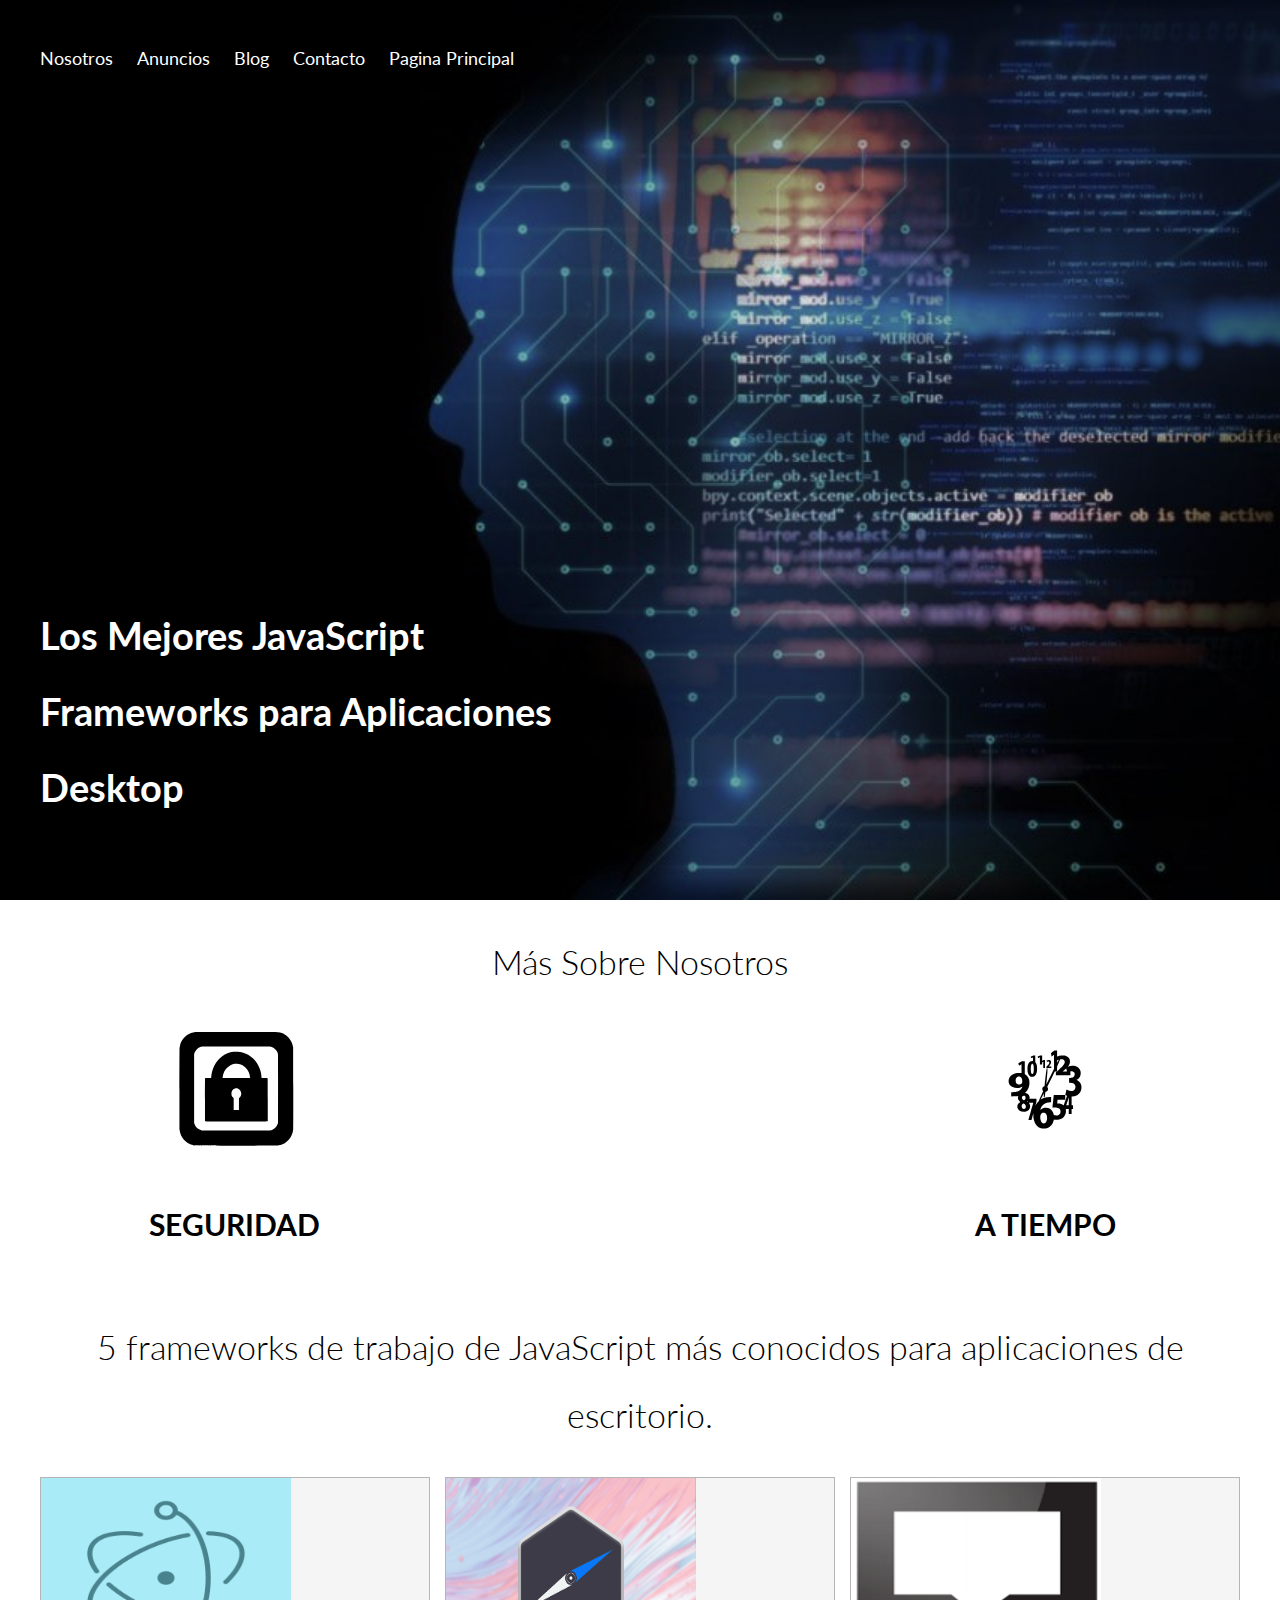
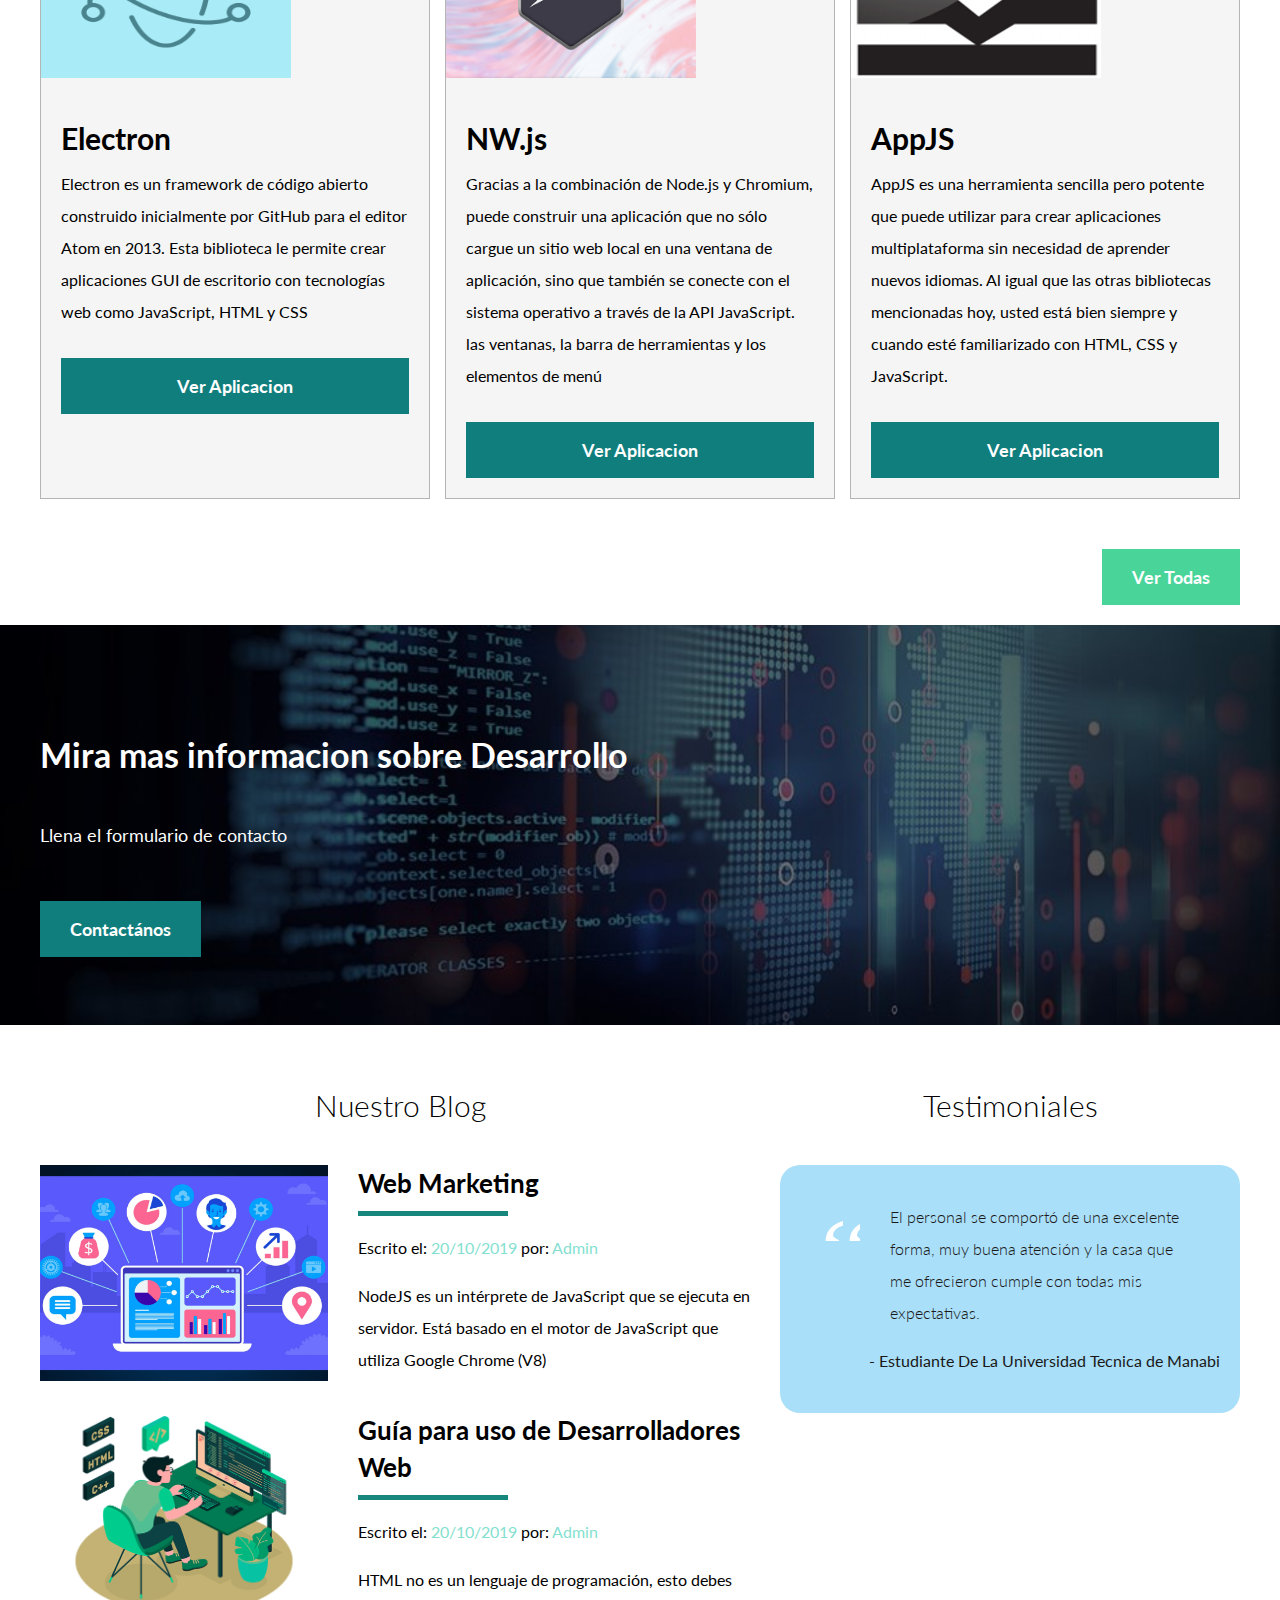
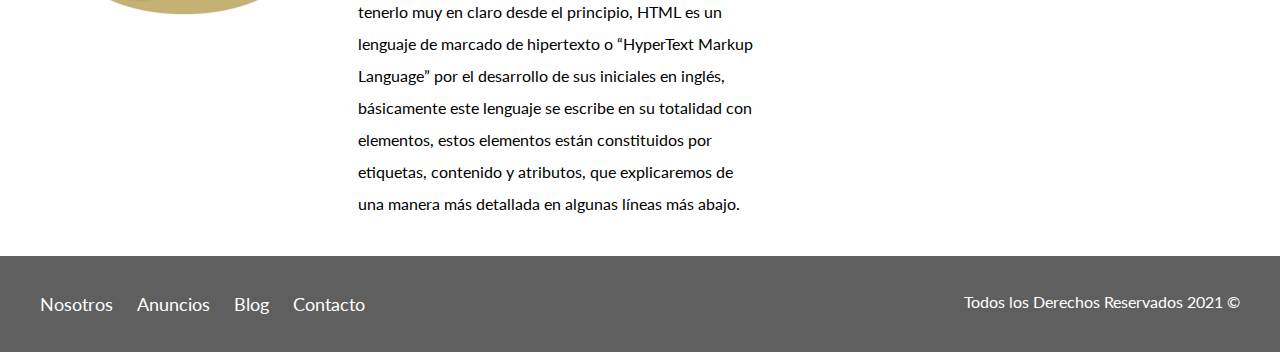
<file: index.html>
<!DOCTYPE html>
<html lang="en">
<head>
    <meta charset="UTF-8">
    <meta name="viewport" content="width=device-width, initial-scale=1.0">
    <meta http-equiv="X-UA-Compatible" content="ie=edge">
    <title>Plataformas de Desarrollo de Software</title>
    <link href="https://fonts.googleapis.com/css?family=Lato:300,400,700,900" rel="stylesheet">
    <link rel="stylesheet" href="Normalize.css">
    <link rel="stylesheet" href="Style.css">
</head>
<body>

    <header class="site-header inicio">
        <div class="contenedor contenido-header">
            <div class="barra">
               

                <div class="mobile-menu">
                    <a href="#navegacion">
                        <img src="img/barras.svg" alt="Icono Menu">
                    </a>
                </div>

                <nav id="navegacion" class="navegacion">
                    <a href="nosotros.html">Nosotros</a>
                    <a href="anuncios.html">Anuncios</a>
                    <a href="blog.html">Blog</a>
                    <a href="contacto.html">Contacto</a>
                    <a href="index.html">Pagina Principal</a>
                </nav>
            </div>
            <h1>Los  Mejores JavaScript Frameworks para Aplicaciones Desktop</h1>
        </div> <!-- contenedor -->
    </header>

    <section class="contenedor seccion">
        <h2 class="fw-300 centrar-texto">Más Sobre Nosotros</h2>

        <div class="iconos-nosotros">
            <div class="icono">
                <img src="img/iconoUno.svg" alt="Icono Seguridad" width="130px" height="130px">
                <h3>SEGURIDAD</h3>
                <p> </p>
            </div>


            <div class="icono">
                <img src="img/iconoTres.svg" alt="Icono a Tiempo"width="130px" height="130px">
                <h3>A Tiempo</h3>
                <p></p>
            </div>
        </div>
    </section>

    <main class="seccion contenedor">
        <h2 class="fw-300 centrar-texto"> 5 frameworks de trabajo de JavaScript más conocidos para aplicaciones de escritorio.</h2>

        <div class="contenedor-anuncios">
            <div class="anuncio">
                <img src="img/anuncio1.jpg" alt="Anuncio" width="250px" height="200px">
                <div class="contenido-anuncio">
                    <h3>Electron</h3>
                    <p>Electron es un framework de código abierto construido inicialmente por GitHub para el editor Atom en 2013. Esta biblioteca le permite crear aplicaciones GUI de escritorio con tecnologías web como JavaScript, HTML y CSS</p>
                    <p class="precio"></p>



                    <a href="anuncio.html" class="boton boton-celeste d-block">Ver Aplicacion</a>
                </div>
            </div>

            <div class="anuncio">
                <img src="img/anuncio2.jpg" alt="Anuncio" width="250px" height="200px" >
                <div class="contenido-anuncio">
                    <h3>NW.js</h3>
                    <p>Gracias a la combinación de Node.js y Chromium, puede construir una aplicación que no sólo cargue un sitio web local en una ventana de aplicación, sino que también se conecte con el sistema operativo a través de la API JavaScript. las ventanas, la barra de herramientas y los elementos de menú</p>
                    <p class="precio"></p>
                

                    <a href="anuncio.html" class="boton boton-celeste d-block">Ver Aplicacion</a>
                </div>
            </div>

            <div class="anuncio">
                <img src="img/anuncio3.jpg" alt="Anuncio" width="250px" height="200px">
                <div class="contenido-anuncio">
                    <h3>AppJS</h3>
                    <p>AppJS es una herramienta sencilla pero potente que puede utilizar para crear aplicaciones multiplataforma sin necesidad de aprender nuevos idiomas. Al igual que las otras bibliotecas mencionadas hoy, usted está bien siempre y cuando esté familiarizado con HTML, CSS y JavaScript.</p>
                    <p class="precio"></p>
                    

                    <a href="anuncio.html" class="boton boton-celeste d-block">Ver Aplicacion</a>
                </div>
            </div>
        </div>

        <div class="ver-todas">
            <a href="anuncios.html" class="boton boton-verde">Ver Todas</a>
        </div>
    </main>

    <section class="imagen-contacto">
        <div class="contenedor contenido-contacto">
            <h2>Mira mas informacion sobre Desarrollo</h2>
            <p>Llena el formulario de contacto</p>
            <a href="contacto.html" class="boton boton-celeste">Contactános</a>
        </div>
    </section>

    <div class="seccion-inferior contenedor seccion">
        <section class="blog">
            <h3 class="centrar-texto fw-300">Nuestro Blog</h3>

            <article class="entrada-blog">
                <div class="imagen">
                    <img src="img/blog1.jpg" alt="Entrada de blog">
                </div>
                <div class="texto-entrada">
                    <a href="entrada.html">
                        <h4>Web Marketing</h4>
                    </a>
                    <p>Escrito el: <span> 20/10/2019 </span> por: <span> Admin </span> </p>
                    <p>NodeJS es un intérprete de JavaScript que se ejecuta en servidor. Está basado en el motor de JavaScript que utiliza Google Chrome (V8)</p>
                </div>
            </article>

            <article class="entrada-blog">
                <div class="imagen">
                    <img src="img/blog2.jpg" alt="Entrada de blog">
                </div>
                <div class="texto-entrada">
                    <a href="entrada.html">
                        <h4>Guía para uso de Desarrolladores Web</h4>
                    </a>
                    <p>Escrito el: <span> 20/10/2019 </span> por: <span> Admin </span> </p>
                    <p>HTML no es un lenguaje de programación, esto debes tenerlo muy en claro desde el principio, HTML es un lenguaje de marcado de hipertexto o “HyperText Markup Language” por el desarrollo de sus iniciales en inglés, básicamente este lenguaje se escribe en su totalidad con elementos, estos elementos están constituidos por etiquetas, contenido y atributos, que explicaremos de una manera más detallada en algunas líneas más abajo.</p>
                </div>
            </article>
        </section>

        <section class="testimoniales">
            <h3 class="centrar-texto fw-300">Testimoniales</h3>
            <div class="testimonial">
                
                <blockquote>
                    El personal se comportó de una excelente forma, muy buena atención y la casa que me ofrecieron cumple con todas mis expectativas.
                </blockquote>
                <p>- Estudiante De La Universidad Tecnica de Manabi</p>
            </div>
        </section>

    </div>

    <footer class="site-footer seccion">
        <div class="contenedor contenedor-footer">
            <nav class="navegacion">
                <a href="nosotros.html">Nosotros</a>
                <a href="anuncios.html">Anuncios</a>
                <a href="blog.html">Blog</a>
                <a href="contacto.html">Contacto</a>
            </nav>
            <p class="copyright">Todos los Derechos Reservados 2021 &copy; </p>
        </div>
    </footer>
</body>
</html>
</file>
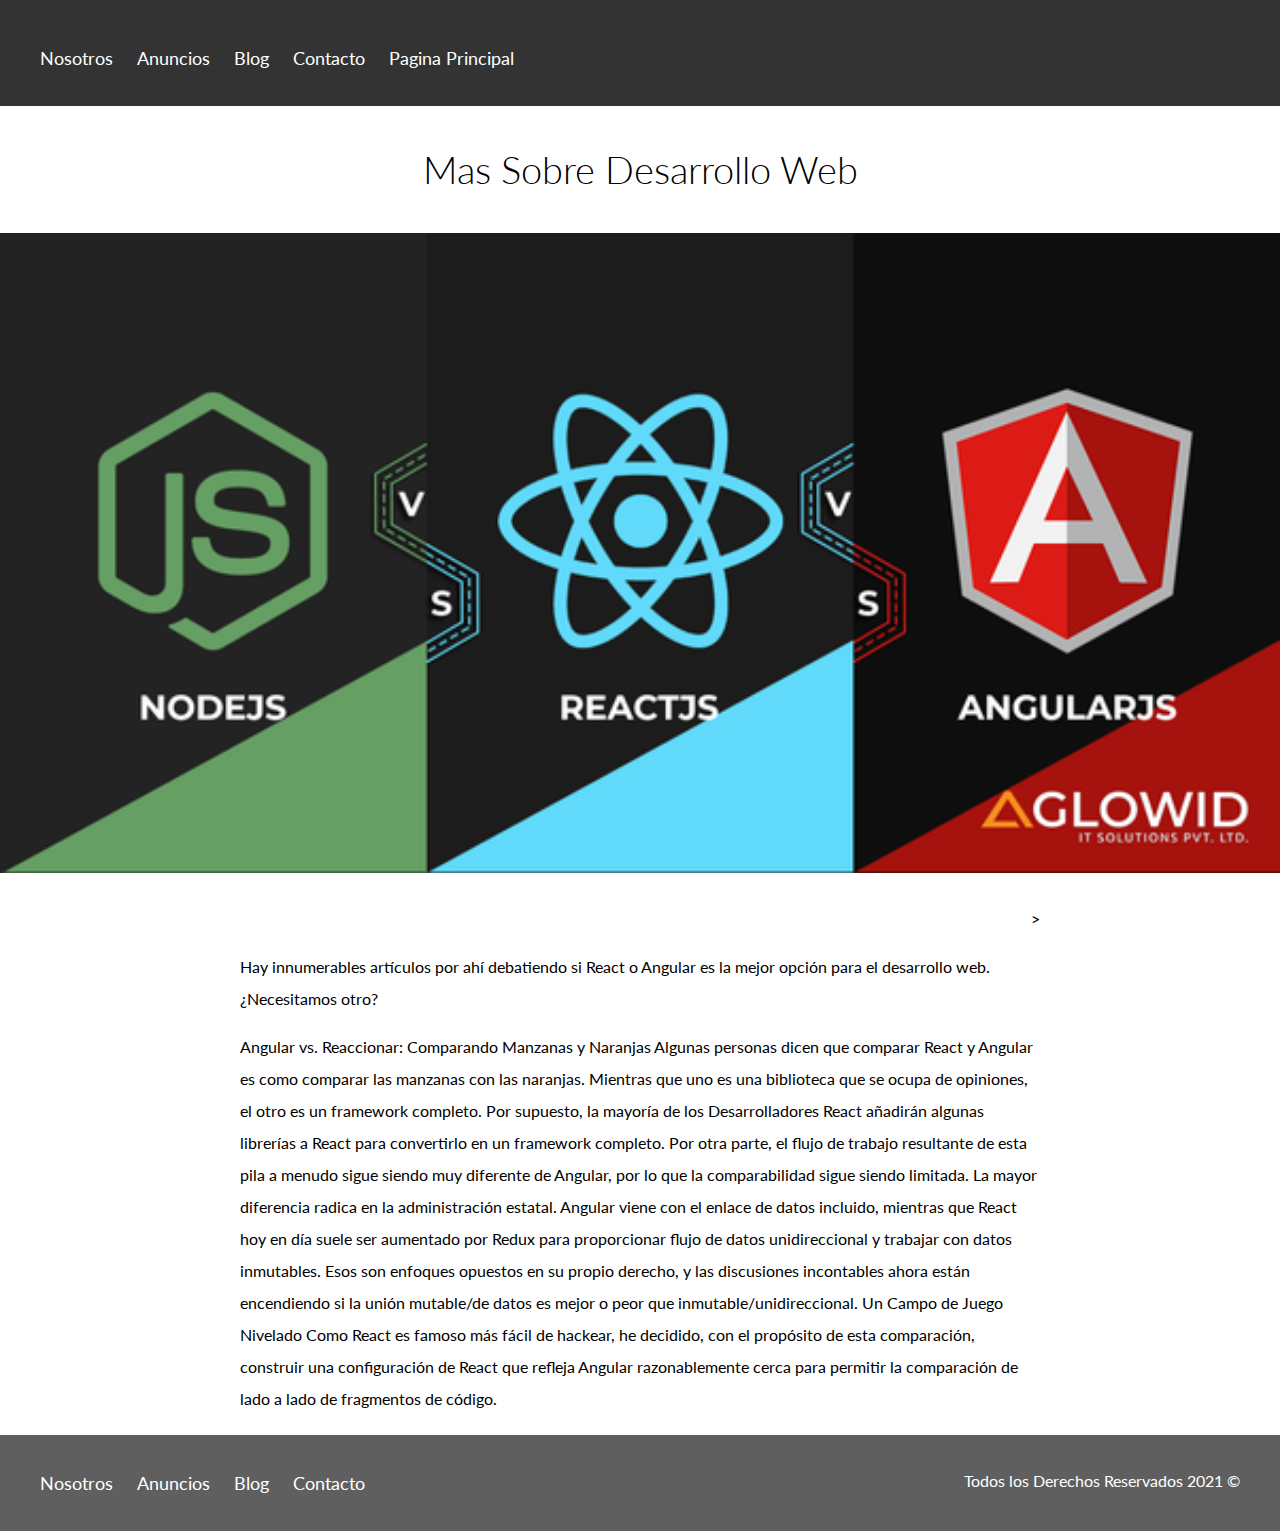
<file: anuncio.html>
<!DOCTYPE html>
<html lang="en">
<head>
    <meta charset="UTF-8">
    <meta name="viewport" content="width=device-width, initial-scale=1.0">
    <meta http-equiv="X-UA-Compatible" content="ie=edge">
    <title>Bienes Raices</title>
    <link href="https://fonts.googleapis.com/css?family=Lato:300,400,700,900" rel="stylesheet">
    <link rel="stylesheet" href="Normalize.css">
    <link rel="stylesheet" href="Style.css">
</head>
<body>

    <header class="site-header">
        <div class="contenedor contenido-header">
            <div class="barra">
             
                <div class="mobile-menu">
                    <a href="#navegacion">
                        <img src="img/barras.svg" alt="Icono Menu">
                    </a>
                </div>

                <nav id="navegacion" class="navegacion">
                    <a href="nosotros.html">Nosotros</a>
                    <a href="anuncios.html">Anuncios</a>
                    <a href="blog.html">Blog</a>
                    <a href="contacto.html">Contacto</a>
                    <a href="index.html">Pagina Principal</a>
                </nav>
            </div>
        </div> <!-- contenedor -->
    </header>

    <h1 class="fw-300 centrar-texto">Mas Sobre Desarrollo Web</h1>
    <img src="img/destacada.jpg" alt="Imagen Anuncio"  width="100%">

    <main class="contenedor seccion contenido-centrado">
        <div class="resumen-propiedad">
            <p class="precio"></p>
          >
        </div><!--.resumen-propiedad-->

        <p>Hay innumerables artículos por ahí debatiendo si React o Angular es la mejor opción para el desarrollo web. ¿Necesitamos otro?</p>

        <p>Angular vs. Reaccionar: Comparando Manzanas y Naranjas
            Algunas personas dicen que comparar React y Angular es como comparar las manzanas con las naranjas. Mientras que uno es una biblioteca que se ocupa de opiniones, el otro es un framework completo.
            
            Por supuesto, la mayoría de los Desarrolladores React añadirán algunas librerías a React para convertirlo en un framework completo. Por otra parte, el flujo de trabajo resultante de esta pila a menudo sigue siendo muy diferente de Angular, por lo que la comparabilidad sigue siendo limitada.
            
            La mayor diferencia radica en la administración estatal. Angular viene con el enlace de datos incluido, mientras que React hoy en día suele ser aumentado por Redux para proporcionar flujo de datos unidireccional y trabajar con datos inmutables. Esos son enfoques opuestos en su propio derecho, y las discusiones incontables ahora están encendiendo si la unión mutable/de datos es mejor o peor que inmutable/unidireccional.
            
            Un Campo de Juego Nivelado
            Como React es famoso más fácil de hackear, he decidido, con el propósito de esta comparación, construir una configuración de React que refleja Angular razonablemente cerca para permitir la comparación de lado a lado de fragmentos de código.</p>
    </main>

    <footer class="site-footer seccion">
        <div class="contenedor contenedor-footer">
            <nav class="navegacion">
                <a href="nosotros.html">Nosotros</a>
                <a href="anuncios.html">Anuncios</a>
                <a href="blog.html">Blog</a>
                <a href="contacto.html">Contacto</a>
            </nav>
            <p class="copyright">Todos los Derechos Reservados 2021 &copy; </p>
        </div>
    </footer>
</body>
</html>
</file>
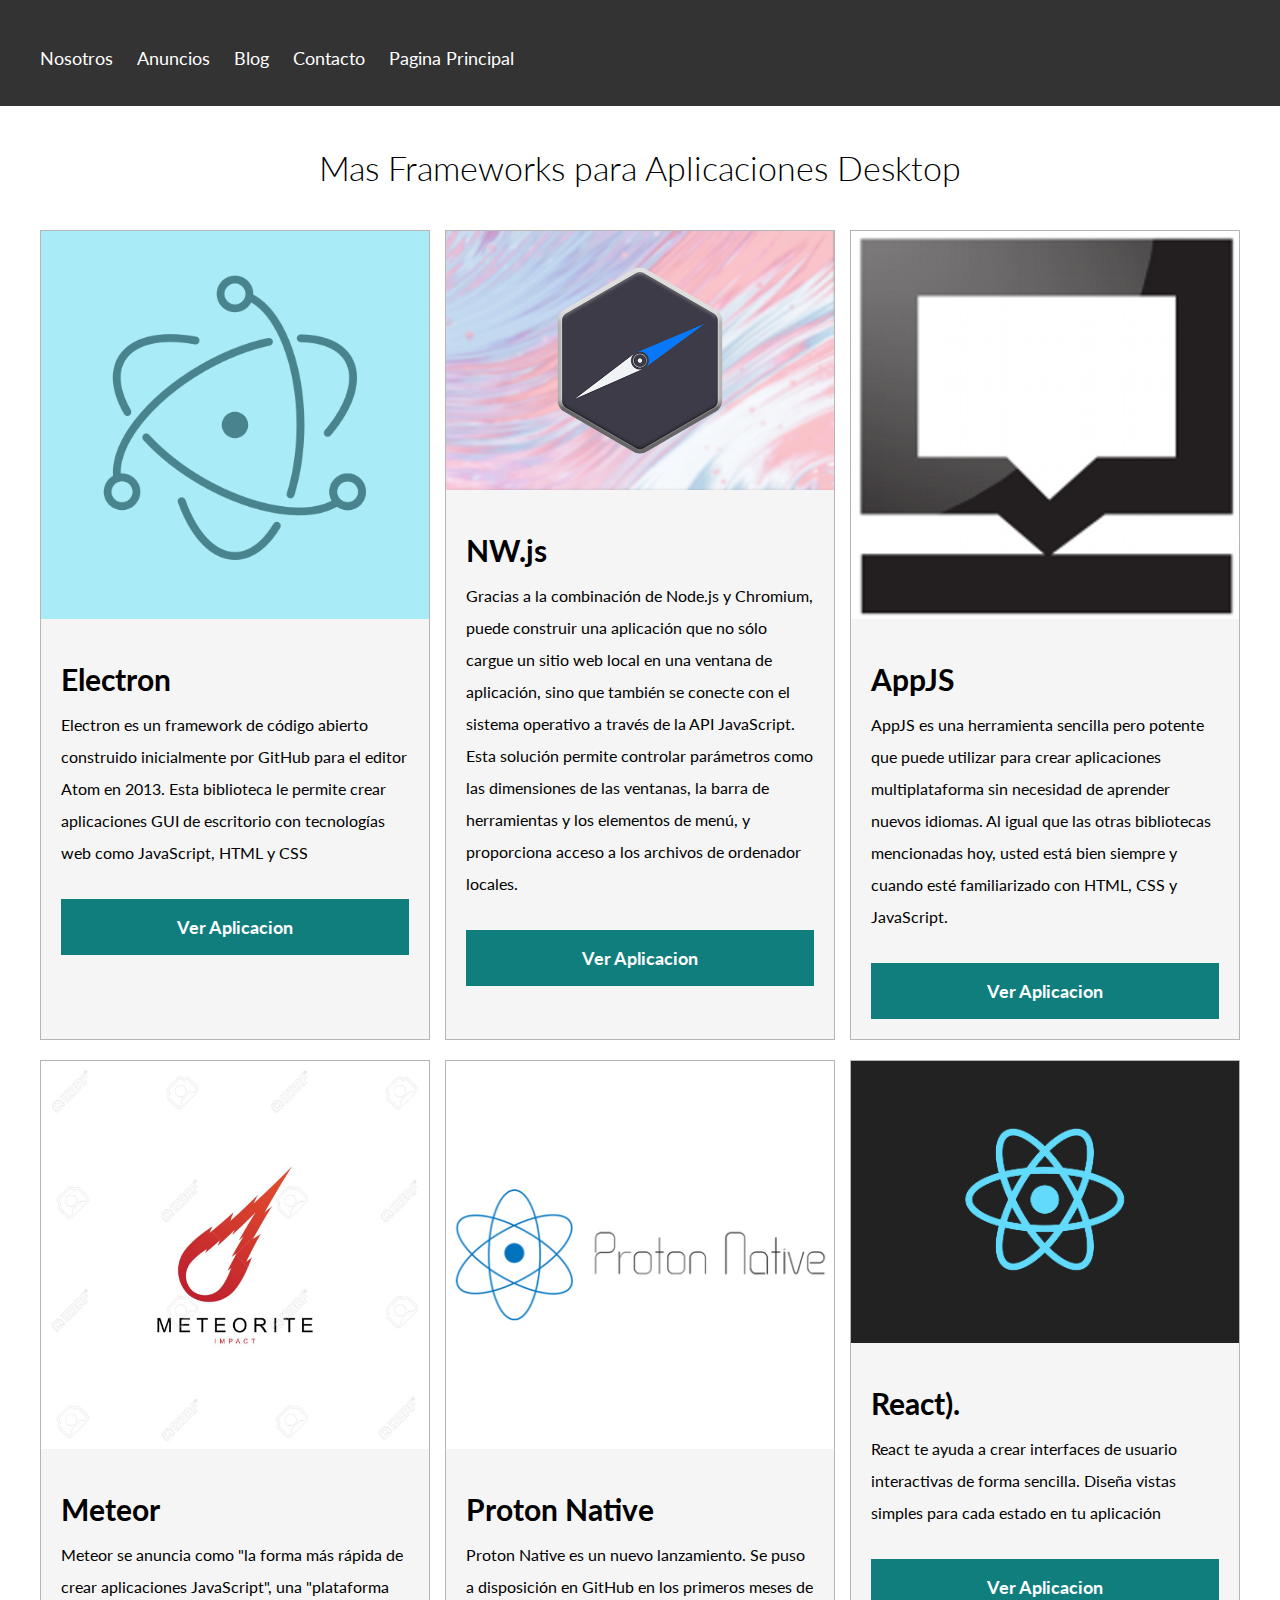
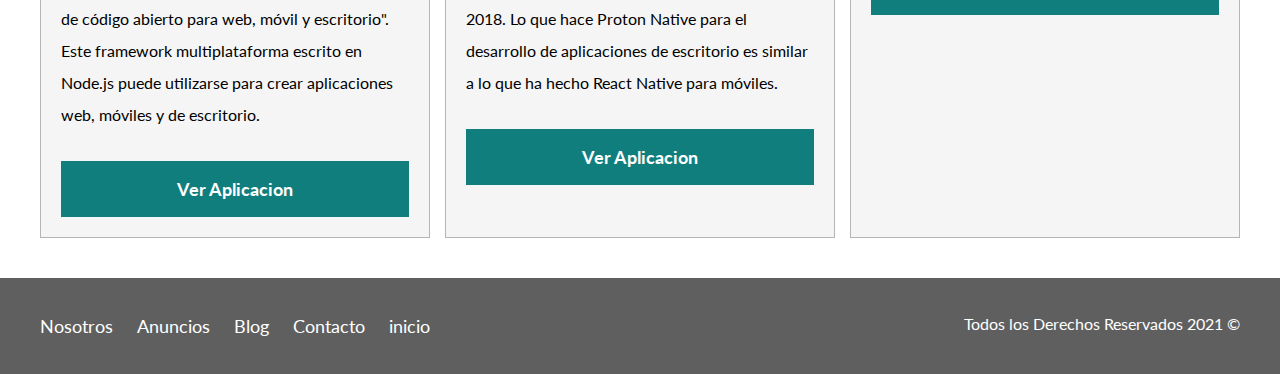
<file: anuncios.html>
<!DOCTYPE html>
<html lang="en">
<head>
    <meta charset="UTF-8">
    <meta name="viewport" content="width=device-width, initial-scale=1.0">
    <meta http-equiv="X-UA-Compatible" content="ie=edge">
    <title>Practica Desarrollo</title>
    <link href="https://fonts.googleapis.com/css?family=Lato:300,400,700,900" rel="stylesheet">
    <link rel="stylesheet" href="Normalize.css">
    <link rel="stylesheet" href="Style.css">
</head>
<body>

    <header class="site-header">
        <div class="contenedor contenido-header">
            <div class="barra">
               
                <div class="mobile-menu">
                    <a href="#navegacion">
                        <img src="img/barras.svg" alt="Icono Menu">
                    </a>
                </div>

                <nav id="navegacion" class="navegacion">
                    <a href="nosotros.html">Nosotros</a>
                    <a href="anuncios.html">Anuncios</a>
                    <a href="blog.html">Blog</a>
                    <a href="contacto.html">Contacto</a>
                    <a href="index.html">Pagina Principal</a>
                </nav>
            </div>
        </div> <!-- contenedor -->
    </header>

    <main class="seccion contenedor">
        <h2 class="fw-300 centrar-texto">Mas Frameworks para Aplicaciones Desktop</h2>

        <div class="contenedor-anuncios">
            <div class="anuncio">
                <img src="img/anuncio1.jpg" alt="Anuncio casa en el lago">
                <div class="contenido-anuncio">
                    <h3>Electron</h3>
                    <p>Electron es un framework de código abierto construido inicialmente por GitHub para el editor Atom en 2013. Esta biblioteca le permite crear aplicaciones GUI de escritorio con tecnologías web como JavaScript, HTML y CSS</p>
                    <p class="precio"></p>



                    <a href="anuncio.html" class="boton boton-celeste d-block">Ver Aplicacion</a>
                </div>
            </div>

            <div class="anuncio">
                <img src="img/anuncio2.jpg" alt="Anuncio casa de lujo">
                <div class="contenido-anuncio">
                    <h3>NW.js</h3>
                    <p>Gracias a la combinación de Node.js y Chromium, puede construir una aplicación que no sólo cargue un sitio web local en una ventana de aplicación, sino que también se conecte con el sistema operativo a través de la API JavaScript. Esta solución permite controlar parámetros como las dimensiones de las ventanas, la barra de herramientas y los elementos de menú, y proporciona acceso a los archivos de ordenador locales.</p>
                    <p class="precio"></p>
                

                    <a href="anuncio.html" class="boton boton-celeste d-block">Ver Aplicacion</a>
                </div>
            </div>

            <div class="anuncio">
                <img src="img/anuncio3.jpg" alt="Anuncio casa con alberca">
                <div class="contenido-anuncio">
                    <h3>AppJS</h3>
                    <p>AppJS es una herramienta sencilla pero potente que puede utilizar para crear aplicaciones multiplataforma sin necesidad de aprender nuevos idiomas. Al igual que las otras bibliotecas mencionadas hoy, usted está bien siempre y cuando esté familiarizado con HTML, CSS y JavaScript.</p>
                    <p class="precio"></p>
                    

                    <a href="anuncio.html" class="boton boton-celeste d-block">Ver Aplicacion</a>
                </div>
            </div>
    


            <div class="anuncio">
                <img src="img/anuncio4.jpg" alt="Anuncio casa de lujo" >
                <div class="contenido-anuncio">
                    <h3>Meteor</h3>
                    <p>Meteor se anuncia como "la forma más rápida de crear aplicaciones JavaScript", una "plataforma de código abierto para web, móvil y escritorio". Este framework multiplataforma escrito en Node.js puede utilizarse para crear aplicaciones web, móviles y de escritorio.</p>
                    <p class="precio"></p>
                    
                    <a href="anuncio.html" class="boton boton-celeste d-block">Ver Aplicacion</a>
                </div><!--contenido anuncio-->
            </div> <!--anuncio-->
        
            <div class="anuncio">
                <img src="img/anuncio5.jpg" alt="Anuncio casa con alberca">
                <div class="contenido-anuncio">
                    <h3>Proton Native</h3>
                    <p>Proton Native es un nuevo lanzamiento. Se puso a disposición en GitHub en los primeros meses de 2018. Lo que hace Proton Native para el desarrollo de aplicaciones de escritorio es similar a lo que ha hecho React Native para móviles.</p>
                    <p class="precio"></p>
                    

                    <a href="anuncio.html" class="boton boton-celeste d-block">Ver Aplicacion</a>
                </div><!--contenido anuncio-->
            </div> <!--anuncio-->

            <div class="anuncio">
                <img src="img/anuncio6.jpg" alt="Anuncio casa con alberca" >
                <div class="contenido-anuncio">
                    <h3>React).</h3>
                    <p>React te ayuda a crear interfaces de usuario interactivas de forma sencilla. Diseña vistas simples para cada estado en tu aplicación</p>
                    <p class="precio"></p>
                    

                    <a href="anuncio.html" class="boton boton-celeste d-block">Ver Aplicacion</a>
                </div><!--contenido anuncio-->
            </div> <!--anuncio-->
        </div>
    </main>

    <footer class="site-footer seccion">
        <div class="contenedor contenedor-footer">
            <nav class="navegacion">
                <a href="nosotros.html">Nosotros</a>
                <a href="anuncios.html">Anuncios</a>
                <a href="blog.html">Blog</a>
                <a href="contacto.html">Contacto</a>
                <a href="index.html">inicio</a>
            </nav>
            <p class="copyright">Todos los Derechos Reservados 2021 &copy; </p>
        </div>
    </footer>
</body>
</html>
</file>
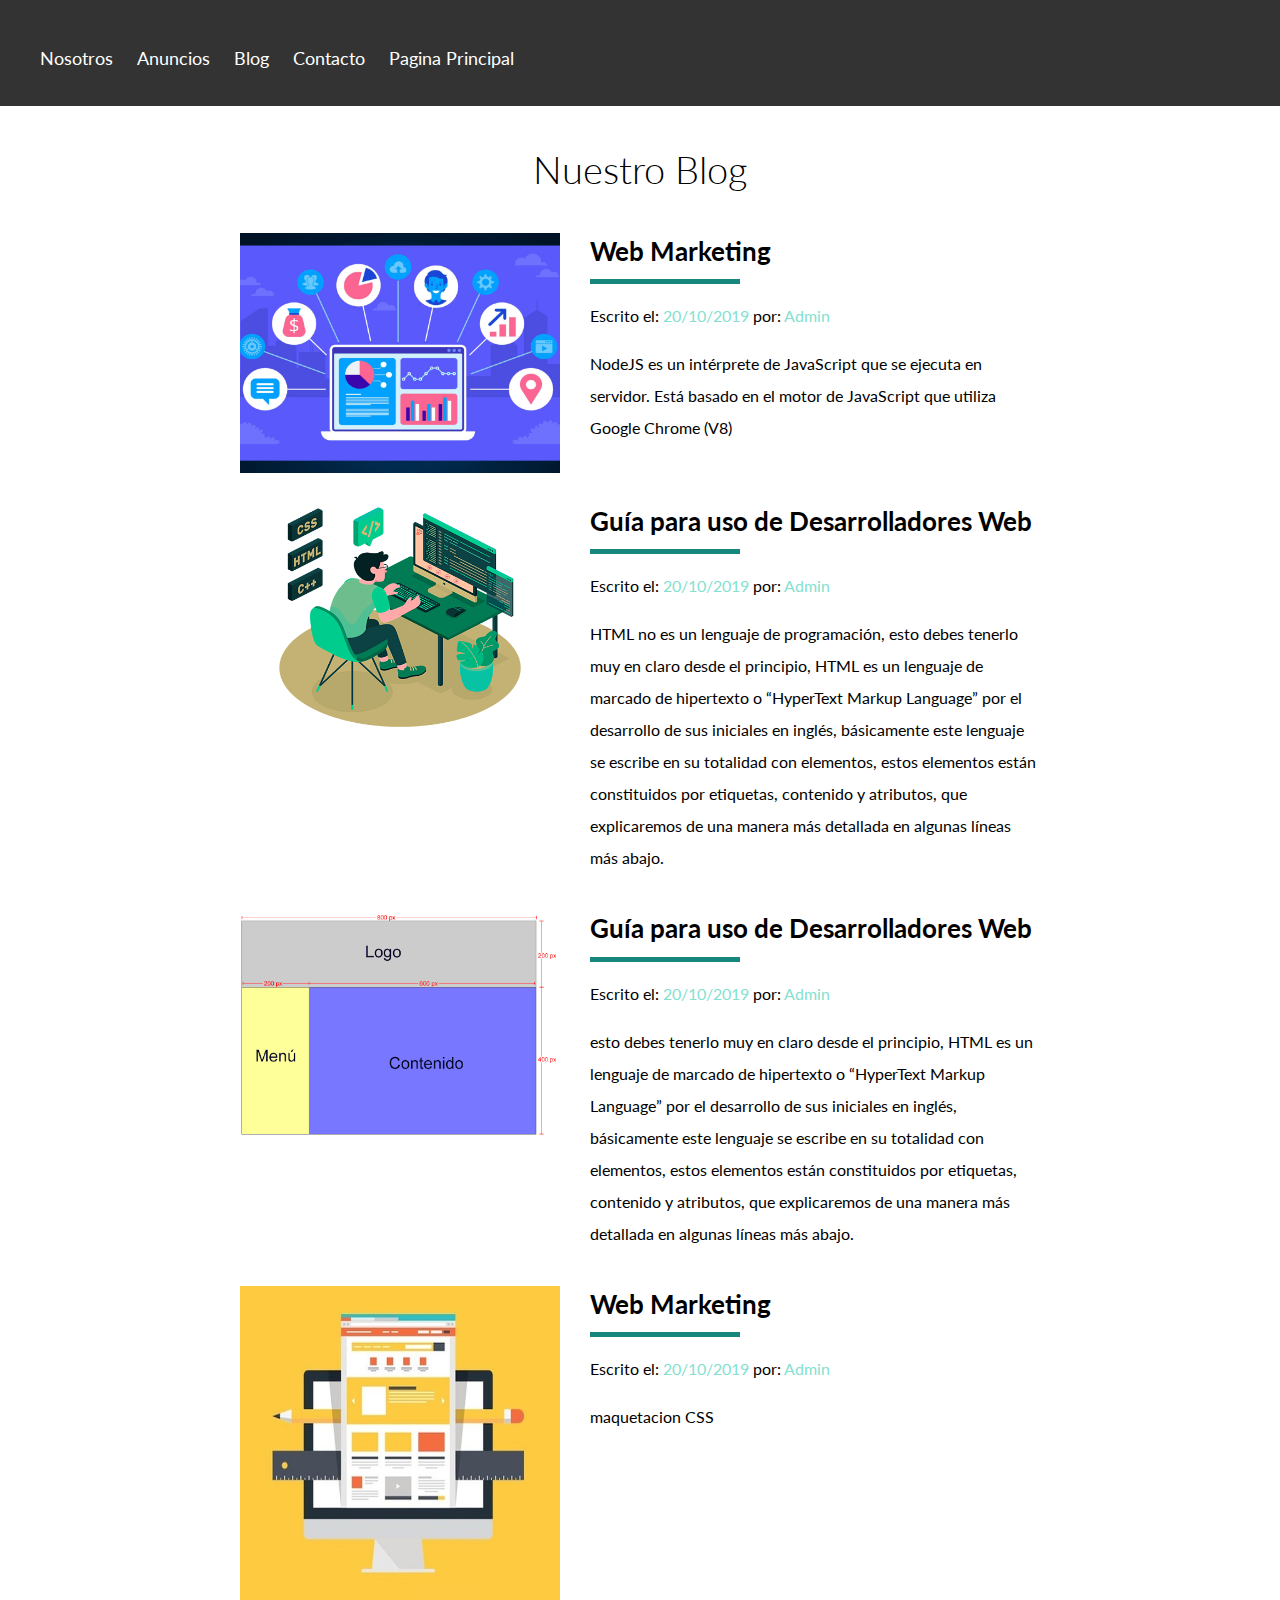
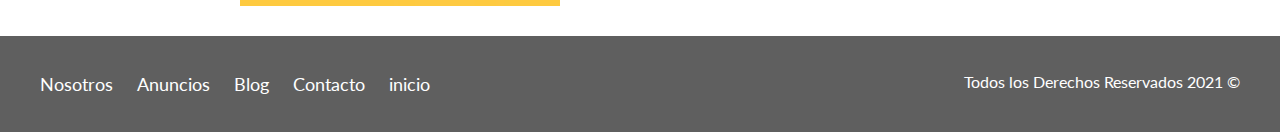
<file: blog.html>
<!DOCTYPE html>
<html lang="en">
<head>
    <meta charset="UTF-8">
    <meta name="viewport" content="width=device-width, initial-scale=1.0">
    <meta http-equiv="X-UA-Compatible" content="ie=edge">
    <title>Blog</title>
    <link href="https://fonts.googleapis.com/css?family=Lato:300,400,700,900" rel="stylesheet">
    <link rel="stylesheet" href="Normalize.css">
    <link rel="stylesheet" href="Style.css">
</head>
<body>

    <header class="site-header">
        <div class="contenedor contenido-header">
            <div class="barra">
                
                <div class="mobile-menu">
                    <a href="#navegacion">
                        <img src="img/barras.svg" alt="Icono Menu">
                    </a>
                </div>

                <nav id="navegacion" class="navegacion">
                    <a href="nosotros.html">Nosotros</a>
                    <a href="anuncios.html">Anuncios</a>
                    <a href="blog.html">Blog</a>
                    <a href="contacto.html">Contacto</a>
                    <a href="index.html">Pagina Principal</a>
                </nav>
            </div>
        </div> <!-- contenedor -->
    </header>

    

    <main class="contenedor seccion contenido-centrado">
        <h1 class="fw-300 centrar-texto">Nuestro Blog</h1>

        <article class="entrada-blog">
            <div class="imagen">
                <img src="img/blog1.jpg" alt="Entrada de blog">
            </div>
            <div class="texto-entrada">
                <a href="entrada.html">
                    <h4>Web Marketing</h4>
                </a>
                <p>Escrito el: <span> 20/10/2019 </span> por: <span> Admin </span> </p>
                <p>NodeJS es un intérprete de JavaScript que se ejecuta en servidor. Está basado en el motor de JavaScript que utiliza Google Chrome (V8)</p>
            </div>
        </article>

        <article class="entrada-blog">
            <div class="imagen">
                <img src="img/blog2.jpg" alt="Entrada de blog">
            </div>
            <div class="texto-entrada">
                <a href="entrada.html">
                    <h4>Guía para uso de Desarrolladores Web</h4>
                </a>
                <p>Escrito el: <span> 20/10/2019 </span> por: <span> Admin </span> </p>
                <p>HTML no es un lenguaje de programación, esto debes tenerlo muy en claro desde el principio, HTML es un lenguaje de marcado de hipertexto o “HyperText Markup Language” por el desarrollo de sus iniciales en inglés, básicamente este lenguaje se escribe en su totalidad con elementos, estos elementos están constituidos por etiquetas, contenido y atributos, que explicaremos de una manera más detallada en algunas líneas más abajo.</p>
            </div>
        </article>

        <article class="entrada-blog">
            <div class="imagen">
                <img src="img/blog3.jpg" alt="Entrada de blog">
            </div>
            <div class="texto-entrada">
                <a href="entrada.html">
                    <h4>Guía para uso de Desarrolladores Web</h4>
                </a>
                <p>Escrito el: <span> 20/10/2019 </span> por: <span> Admin </span> </p>
                <p>esto debes tenerlo muy en claro desde el principio, HTML es un lenguaje de marcado de hipertexto o “HyperText Markup Language” por el desarrollo de sus iniciales en inglés, básicamente este lenguaje se escribe en su totalidad con elementos, estos elementos están constituidos por etiquetas, contenido y atributos, que explicaremos de una manera más detallada en algunas líneas más abajo.</p>
            </div>
        </article>

        <article class="entrada-blog">
            <div class="imagen">
                <img src="img/blog4.jpg" alt="Entrada de blog">
            </div>
            <div class="texto-entrada">
                <a href="entrada.html">
                    <h4>Web Marketing</h4>
                </a>
                <p>Escrito el: <span> 20/10/2019 </span> por: <span> Admin </span> </p>
                <p>maquetacion CSS</p>
            </div>
        </article>
    </main>

    <footer class="site-footer seccion">
        <div class="contenedor contenedor-footer">
            <nav class="navegacion">
                <a href="nosotros.html">Nosotros</a>
                <a href="anuncios.html">Anuncios</a>
                <a href="blog.html">Blog</a>
                <a href="contacto.html">Contacto</a>
                <a href="index.html">inicio</a>
            </nav>
            <p class="copyright">Todos los Derechos Reservados 2021 &copy; </p>
        </div>
    </footer>
</body>
</html>
</file>
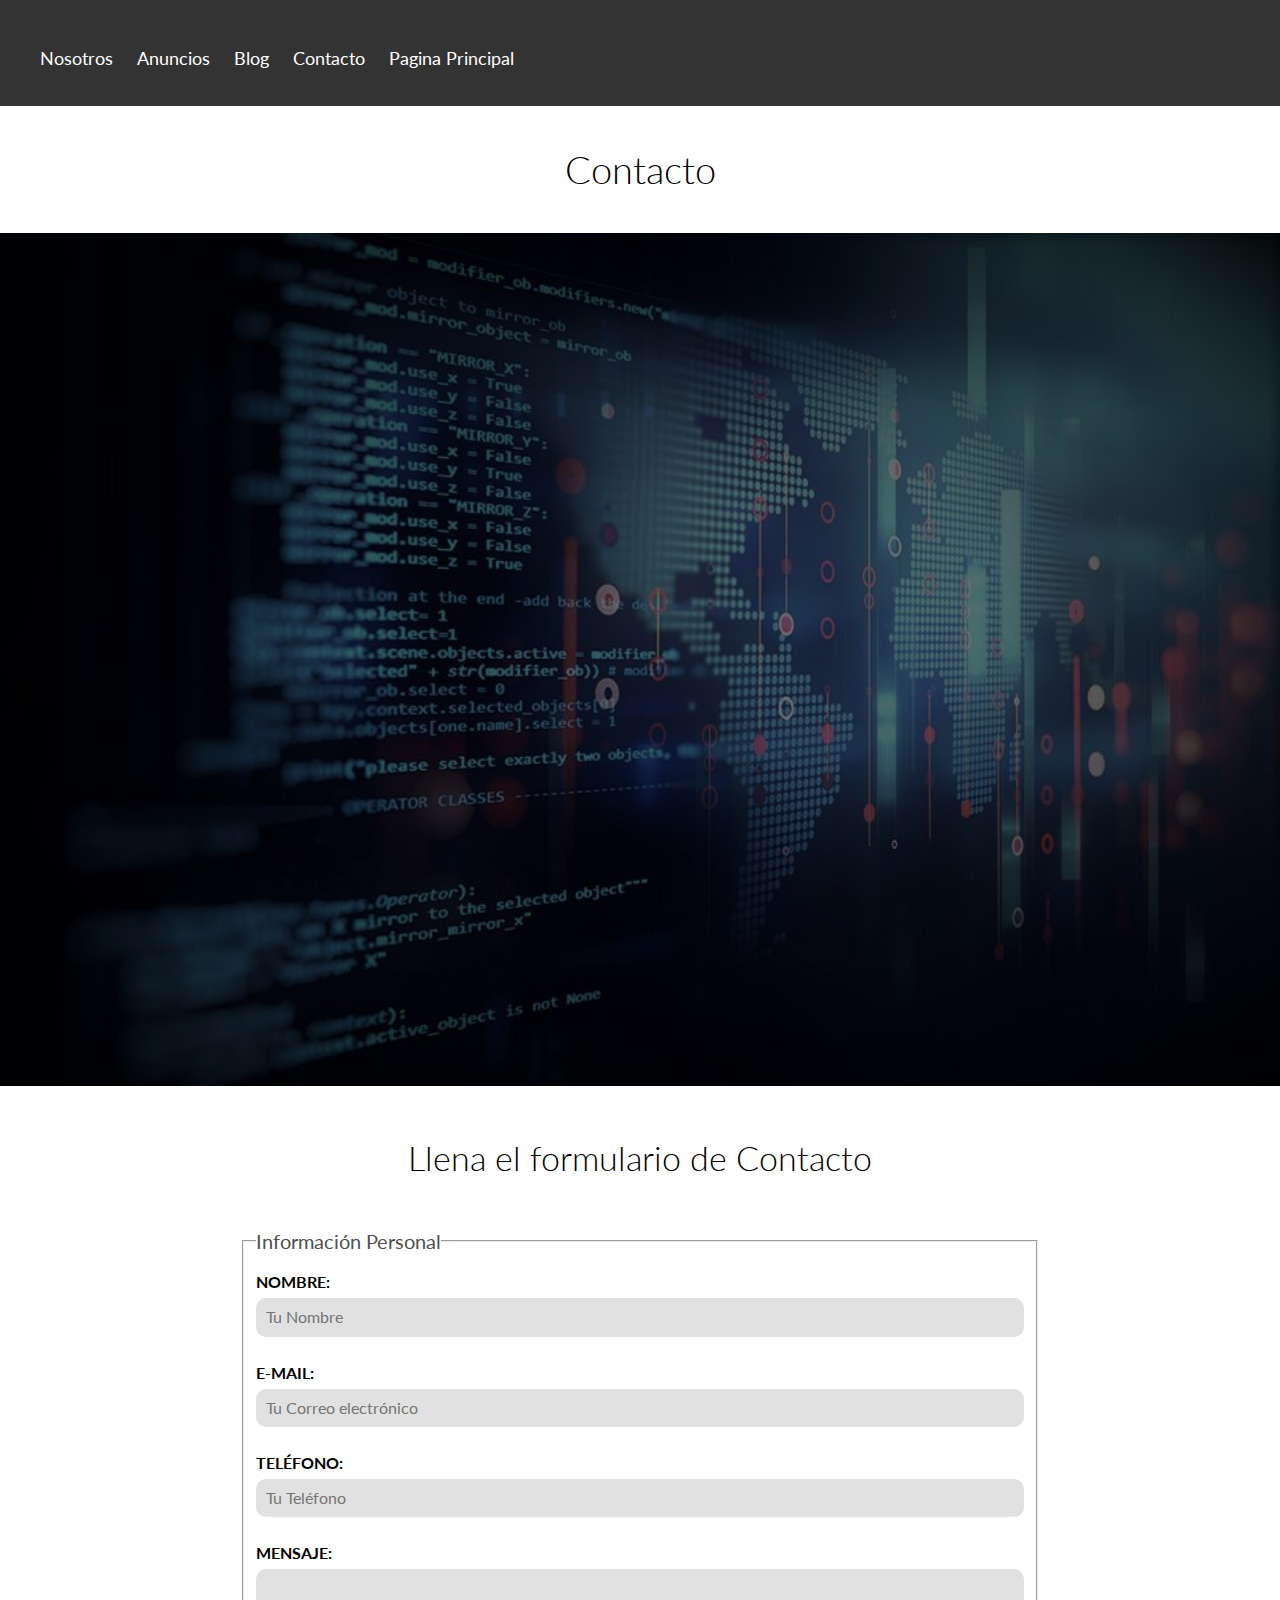
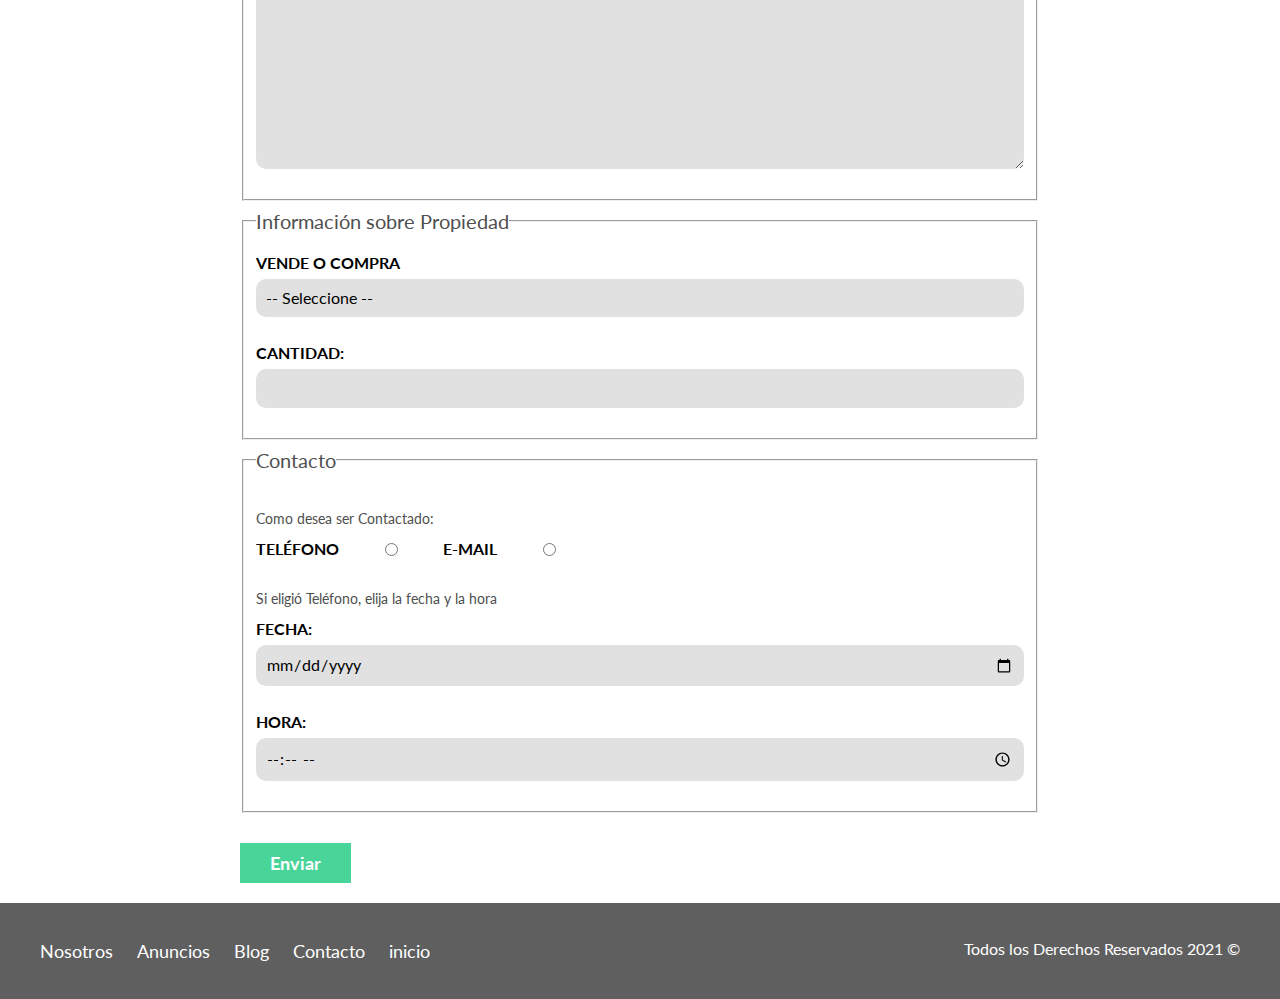
<file: contacto.html>
<!DOCTYPE html>
<html lang="en">
<head>
    <meta charset="UTF-8">
    <meta name="viewport" content="width=device-width, initial-scale=1.0">
    <meta http-equiv="X-UA-Compatible" content="ie=edge">
    <title>Contacto</title>
    <link href="https://fonts.googleapis.com/css?family=Lato:300,400,700,900" rel="stylesheet">
    <link rel="stylesheet" href="Normalize.css">
    <link rel="stylesheet" href="Style.css">
</head>
<body>

    <header class="site-header">
        <div class="contenedor contenido-header">
            <div class="barra">
                
                <div class="mobile-menu">
                    <a href="#navegacion">
                        <img src="img/barras.svg" alt="Icono Menu">
                    </a>
                </div>

                <nav id="navegacion" class="navegacion">
                    <a href="nosotros.html">Nosotros</a>
                    <a href="anuncios.html">Anuncios</a>
                    <a href="blog.html">Blog</a>
                    <a href="contacto.html">Contacto</a>
                    <a href="index.html">Pagina Principal</a>
                </nav>
            </div>
        </div> <!-- contenedor -->
    </header>

    <h1 class="fw-300 centrar-texto">Contacto</h1>
    <img src="img/encuentra.jpg" alt="Imagen Principal" width="100%">

    <main class="contenedor seccion contenido-centrado">
        <h2 class="fw-300 centrar-texto">Llena el formulario de Contacto</h2>

        <form class="contacto" action="">
            <fieldset>
                <legend>Información Personal</legend>
                <label for="nombre">Nombre:</label>
                <input type="text" id="nombre" placeholder="Tu Nombre">

                <label for="email">E-mail: </label>
                <input type="email" id="email" placeholder="Tu Correo electrónico" required>

                <label for="telefono">Teléfono:</label>
                <input type="tel" id="telefono" placeholder="Tu Teléfono" required>

                <label for="mensaje">Mensaje: </label>
                <textarea  id="mensaje"></textarea>

            </fieldset>
                

            <fieldset>
                <legend>Información sobre Propiedad</legend>
                <label for="opciones">Vende o Compra</label>
                <select id="opciones">
                    <option value="" disabled selected>-- Seleccione --</option>
                    <option value="Compra">Compra</option>
                    <option value="Vende">Vende</option>
                </select>

                <label for="cantidad">Cantidad:</label>
                <input type="number" min="0" max="100" step="5">
            </fieldset>

            <fieldset>
                <legend>Contacto</legend>

                <p>Como desea ser Contactado:</p>

                <div class="forma-contacto">
                    <label for="telefono">Teléfono</label>
                    <input type="radio" name="contacto" value="telefono" id="telefono">

                    <label for="correo">E-mail</label>
                    <input type="radio" name="contacto" value="correo" id="correo">
                </div>

                <p>Si eligió Teléfono, elija la fecha y la hora</p>
                <label for="fecha">Fecha:</label>
                <input type="date" id="fecha">

                <label for="hora">Hora:</label>
                <input type="time" id="hora" min="09:00" max="18:00">

     
            </fieldset>

            <input type="submit" value="Enviar" class="boton boton-verde">

        </form>
    </main>

    <footer class="site-footer seccion">
        <div class="contenedor contenedor-footer">
            <nav class="navegacion">
                <a href="nosotros.html">Nosotros</a>
                <a href="anuncios.html">Anuncios</a>
                <a href="blog.html">Blog</a>
                <a href="contacto.html">Contacto</a>
                <a href="index.html">inicio</a>
            </nav>
            <p class="copyright">Todos los Derechos Reservados 2021 &copy; </p>
        </div>
    </footer>
</body>
</html>
</file>
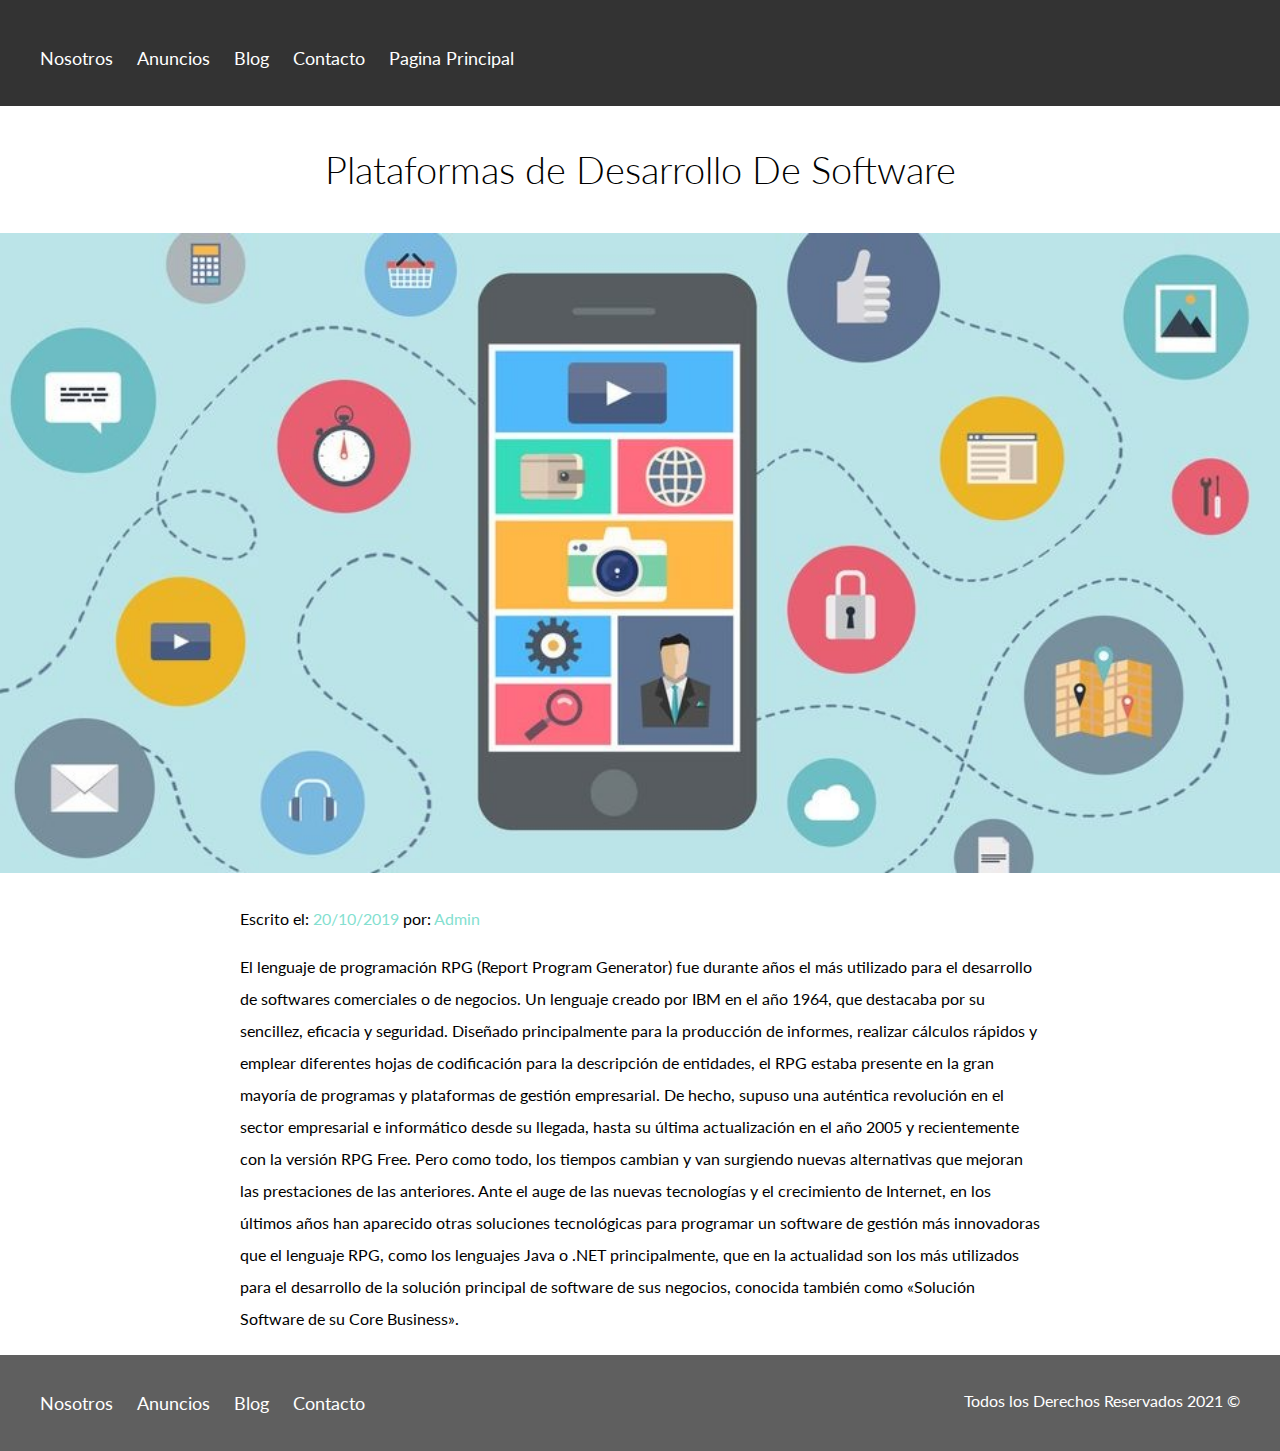
<file: entrada.html>
<!DOCTYPE html>
<html lang="en">
<head>
    <meta charset="UTF-8">
    <meta name="viewport" content="width=device-width, initial-scale=1.0">
    <meta http-equiv="X-UA-Compatible" content="ie=edge">
    <title>BLOG</title>
    <link href="https://fonts.googleapis.com/css?family=Lato:300,400,700,900" rel="stylesheet">
    <link rel="stylesheet" href="Normalize.css">
    <link rel="stylesheet" href="Style.css">
</head>
<body>

    <header class="site-header">
        <div class="contenedor contenido-header">
            <div class="barra">
               
                <div class="mobile-menu">
                    <a href="#navegacion">
                        <img src="img/barras.svg" alt="Icono Menu">
                    </a>
                </div>

                <nav id="navegacion" class="navegacion">
                    <a href="nosotros.html">Nosotros</a>
                    <a href="anuncios.html">Anuncios</a>
                    <a href="blog.html">Blog</a>
                    <a href="contacto.html">Contacto</a>
                    <a href="index.html">Pagina Principal</a>
                </nav>
            </div>
        </div> <!-- contenedor -->
    </header>

    <h1 class="fw-300 centrar-texto">Plataformas de Desarrollo De Software </h1>

    <img src="img/destacada2.jpg" alt="Imagen Principal" width="100%">

    <main class="contenedor seccion contenido-centrado texto-entrada">
        <p>Escrito el: <span> 20/10/2019 </span> por: <span> Admin </span> </p>

        <p>El lenguaje de programación RPG (Report Program Generator) fue durante años el más utilizado para el desarrollo de softwares comerciales o de negocios. Un lenguaje creado por IBM en el año 1964, que destacaba por su sencillez, eficacia y seguridad.

Diseñado principalmente para la producción de informes, realizar cálculos rápidos y emplear diferentes hojas de codificación para la descripción de entidades, el RPG estaba presente en la gran mayoría de programas y plataformas de gestión empresarial.

De hecho, supuso una auténtica revolución en el sector empresarial e informático desde su llegada, hasta su última actualización en el año 2005 y recientemente con la versión RPG Free.

Pero como todo, los tiempos cambian y van surgiendo nuevas alternativas que mejoran las prestaciones de las anteriores.

Ante el auge de las nuevas tecnologías y el crecimiento de Internet, en los últimos años han aparecido otras soluciones tecnológicas para programar un software de gestión más innovadoras que el lenguaje RPG, como los lenguajes Java o .NET principalmente, que en la actualidad son los más utilizados para el desarrollo de la solución principal de software de sus negocios, conocida también como «Solución Software de su Core Business».</p>
    </main>

    <footer class="site-footer seccion">
        <div class="contenedor contenedor-footer">
            <nav class="navegacion">
                <a href="nosotros.html">Nosotros</a>
                <a href="anuncios.html">Anuncios</a>
                <a href="blog.html">Blog</a>
                <a href="contacto.html">Contacto</a>
            </nav>
            <p class="copyright">Todos los Derechos Reservados 2021 &copy; </p>
        </div>
    </footer>
</body>
</html>
</file>
<file: Style.css>
html {
    box-sizing: border-box;
    font-size: 62.5%; /** Reset para REMS - 62.5% = 10px de 16px **/
}
*, *:before, *:after {
    box-sizing: inherit;
}
body {
    font-family: 'Lato', sans-serif;
    font-size: 1.6rem;
    line-height: 2;
}

/** Globales **/
img {
    max-width: 100%;
}
.contenedor {
    width: 95%;
    max-width: 120rem; /** = 1200px; **/
    margin: 0 auto;
}
h1 {
    font-size: 3.8rem;
}
h2 {
    font-size: 3.4rem;
}
h3 {
    font-size: 3rem;
}
h4 {
    font-size: 2.6rem;
}

/** Utilidades **/
.seccion {
    margin-top: 2rem;
    margin-bottom: 2rem;
}
.fw-300 {
    font-weight: 300;
}
.centrar-texto {
    text-align: center;
}
.d-block {
    display: block!important;
}
.contenido-centrado {
    max-width: 800px;
}

/** Botones **/
.boton {
    color: #ffffff;
    font-weight: 700;
    text-decoration: none;
    font-size: 1.8rem;
    padding: 1rem 3rem;
    margin-top: 3rem;
    display: inline-block;
    text-align: center;
    border: none;
    display: block;
    flex: 0 0 100%;
}
@media (min-width: 768px) {
    .boton {
        display: inline-block;
        flex: 0 0 auto;
    }
}
.boton:hover {
    cursor: pointer;
}
.boton-celeste {
    background-color: #117e7e;
}
.boton-verde {
    background-color: #49d49a;
}


/* Header */
.site-header {
    background-color: #333333;
    padding: 1rem 0 3rem 0;
}
.site-header.inicio {
    background-image: url(img/header.jpg);
    background-position: center center;
    background-size: cover;
    height: 100vh;
    min-height: 60rem;
}
.contenido-header {
    height: 100%;
    display: flex;
    flex-direction: column;
    justify-content: space-between;
    text-align: center;
}
@media (min-width: 768px) {
    .contenido-header{
        text-align: left;
    }
}
.contenido-header h1 {
    color: #ffffff;
    padding-bottom: 2rem;
    max-width: 60rem;
    line-height: 2;
}
.barra {
    padding-top: 3rem;
}
@media (min-width: 768px) {
    .barra {
        display: flex;
        justify-content: space-between;
        align-items: center;
    }
}

/** Navegacion **/
.navegacion a {
    color: #ffffff;
    text-decoration: none;
    font-size: 2.2rem;
    display: block;
}
@media (min-width: 768px) {
    .navegacion a {
        display: inline-block;
        font-size: 1.8rem; /** = 18px **/
        margin-right: 2rem;
    }
    .navegacion a:last-of-type {
        margin: 0;
    }
}
.navegacion a:hover {
    color: #12707c;
}

/** Mobile Menu **/
.mobile-menu img {
    width: 5rem;
}
@media (min-width: 768px) {
    .mobile-menu {
        display: none;
    }
}
.navegacion:target {
    display: block;
}
.navegacion {
    display: none;
}
@media (min-width: 768px) {
    .navegacion {
        display: block;
    }
}

/** Iconos Nosotros **/
@media (min-width: 768px) {
    .iconos-nosotros {
        display: flex;
        justify-content: space-between;
    }
}
.icono {
    text-align: center;
}
@media (min-width: 768px) {
    .icono {
        flex-basis: calc(33.3% - 1rem);
    }
}
.icono h3 {
    text-transform: uppercase;
}
/** Anuncios **/

@media (min-width: 400px) {
    .contenedor-anuncios{
        display: flex;
        justify-content: space-between;
        flex-wrap: wrap;
    }
}
.anuncio {
    border: 1px solid #B5B5B5;
    background-color: #F5F5F5;
    margin-bottom: 2rem;
}
@media (min-width: 768px) {
    .anuncio {
        flex: 0 0 calc(33.3% - 1rem);
    }
}
.contenido-anuncio {
    padding: 2rem;
}
.contenido-anuncio h3, 
.contenido-anuncio p  {
    margin: 0;
}

.ver-todas {
    display: flex;
    justify-content: flex-end;
}

/** Contacto Home **/
.imagen-contacto {
    background-image: url(img/encuentra.jpg);
    background-position: center center;
    background-size: cover;
    height: 40rem;
    display: flex;
    align-items: center;
}
.contenido-contacto {
    flex: 0 0 95%;
    color: #ffffff;
}
.contenido-contacto p {
    font-size: 1.8rem;
}

/** Sección Inferior **/
@media (min-width: 768px) {
    .seccion-inferior {
        display: flex;
        justify-content: space-between;
    }
    .seccion-inferior .blog {
        flex-basis: 60%;
    }
    .seccion-inferior .testimoniales {
        flex-basis: calc(40% - 2rem);
    }
}
.entrada-blog {
    margin-bottom: 2rem;
}
@media (min-width: 768px) {
    .entrada-blog {
        display: flex;
        justify-content: space-between;
    }
}

.entrada-blog:last-of-type {
    margin-bottom: 0;
}
@media (min-width: 768px) {
    .entrada-blog .imagen {
        flex-basis: 40%;
    }
    .entrada-blog .texto-entrada {
        flex-basis: calc(60% - 3rem);
    }
}
.texto-entrada a {
    color: #000000;
    text-decoration: none;
}
.texto-entrada h4 {
    margin: 0;
    line-height: 1.4;
}
.texto-entrada h4::after {
    content: '';
    display: block;
    width: 15rem;
    height: .5rem;
    background-color: #17867d;
    margin-top: 1rem;
}
.texto-entrada span {
    color: #84dfd0;
}
/*** Testimoniales **/
.testimonial {
    background-color: #a9dff8;
    font-size: 1.5.4rem;
    padding: 2rem;
    color: #1a1818;
    border-radius: 2rem;
}
.testimonial  p {
    text-align: right;
}
.testimonial blockquote::before {
    content: '';
    background-image: url(img/comilla.svg);
    width: 4rem;
    height: 4rem;
    position: absolute;
    left: -2rem;
}

.testimonial blockquote {
    position: relative;
    padding-left: 5rem;
    font-weight: 300;
}
/** Footer **/
.site-footer {
    background-color: #5f5f5f;
    margin: 0;
}
.contenedor-footer {
    padding: 3rem 0;
    text-align: center;
}
@media (min-width: 768px) {
    .contenedor-footer {
        display: flex;
        justify-content: space-between;
    }
}
.site-footer nav {
    display: none;
}
@media (min-width: 768px) {
    .site-footer nav {
        display: block;
    }
}

.copyright {
    margin: 0;
    color: #ffffff;
}

/** INTERNAS **/
/* Nosotros **/
@media (min-width: 768px) {
    .contenido-nosotros {
        display: grid;
        grid-template-columns: repeat(2, 1fr);
        grid-column-gap: 2rem;
    }
}

.texto-nosotros blockquote {
    font-weight: 900;
    font-size: 2rem;
    margin: 0;
    padding: 1rem 0 3rem 0;
}

/** Anuncio **/
.resumen-propiedad {
    display: flex;
    justify-content: space-between;
    align-items: center;
}

/** Contacto **/
.contacto p {
    font-size: 1.4rem;
    color: #4f4f4f;
    margin: 2rem 0 0 0;
}
legend {
    font-size: 2rem;
    color: #4f4f4f;
}
label {
    font-weight: 700;
    text-transform: uppercase;
    display: block;
}
input:not([type="submit"]),
textarea,
select {
    padding: 1rem;
    display: block;
    width: 100%;
    background-color: #e1e1e1;
    margin-bottom: 2rem;
    border: none;
    border-radius: 1rem;
}
input[type="radio"]{
    width: auto;
    margin: 0;
}
select {
    -webkit-appearance: none;
    appearance: none;
}
textarea {
    height: 20rem;
}
.forma-contacto {
    max-width:30rem;
    display: flex;
    justify-content: space-between;
    align-items: center;
}
</file>
